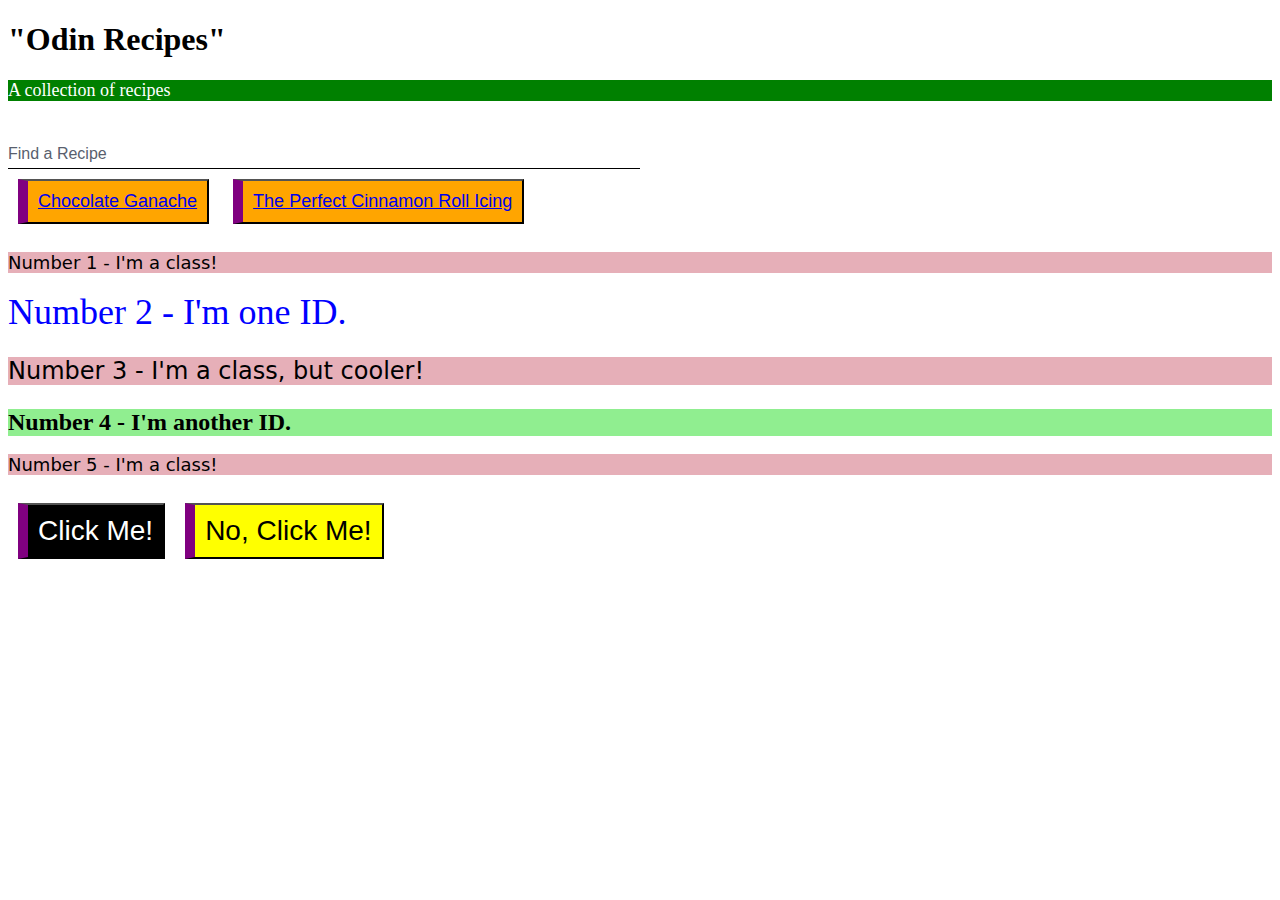
<file: index.html>
<!DOCTYPE html>
<html lang="en">

<head>
    <meta charset="UTF-8">
    <title>Odin Recipes</title>
    <link rel="stylesheet" href="style.css">
    <style>
        p {
            background-color: green;
            color: white;
            font-size: 18px;
        }
    </style>
</head>

<body>
    <div>
        <h1>"Odin Recipes"</h1>
    </div>
    <p>A collection of recipes</p>
    <div class="form">
        <input type="text" name="name" autocomplete="off" required />
        <label for="name" class="label-name"> <span class="content-name">Find a Recipe</span></label>
    </div>
    <button style="background-color: orange; font-size: 18px;"><a href="Chocolate_Ganache.html">Chocolate
            Ganache</a></button>
    <button style="background-color: orange; font-size: 18px;"><a href="The_Perfect_Cinnamon_Roll_Icing.html">The
            Perfect Cinnamon Roll Icing</a></button>
    <p class="odd">Number 1 - I'm a class!</p>
    <div id="two">Number 2 - I'm one ID.</div>
    <p class="odd oddly-cool">Number 3 - I'm a class, but cooler!</p>
    <div id="four">Number 4 - I'm another ID.</div>
    <p class="odd">Number 5 - I'm a class!</p>
    <div class="buttonContainer"><button class="click">Click Me!</button>
        <button class="Noclick">No, Click Me!</button>
    </div>

</body>

</html>
</file>
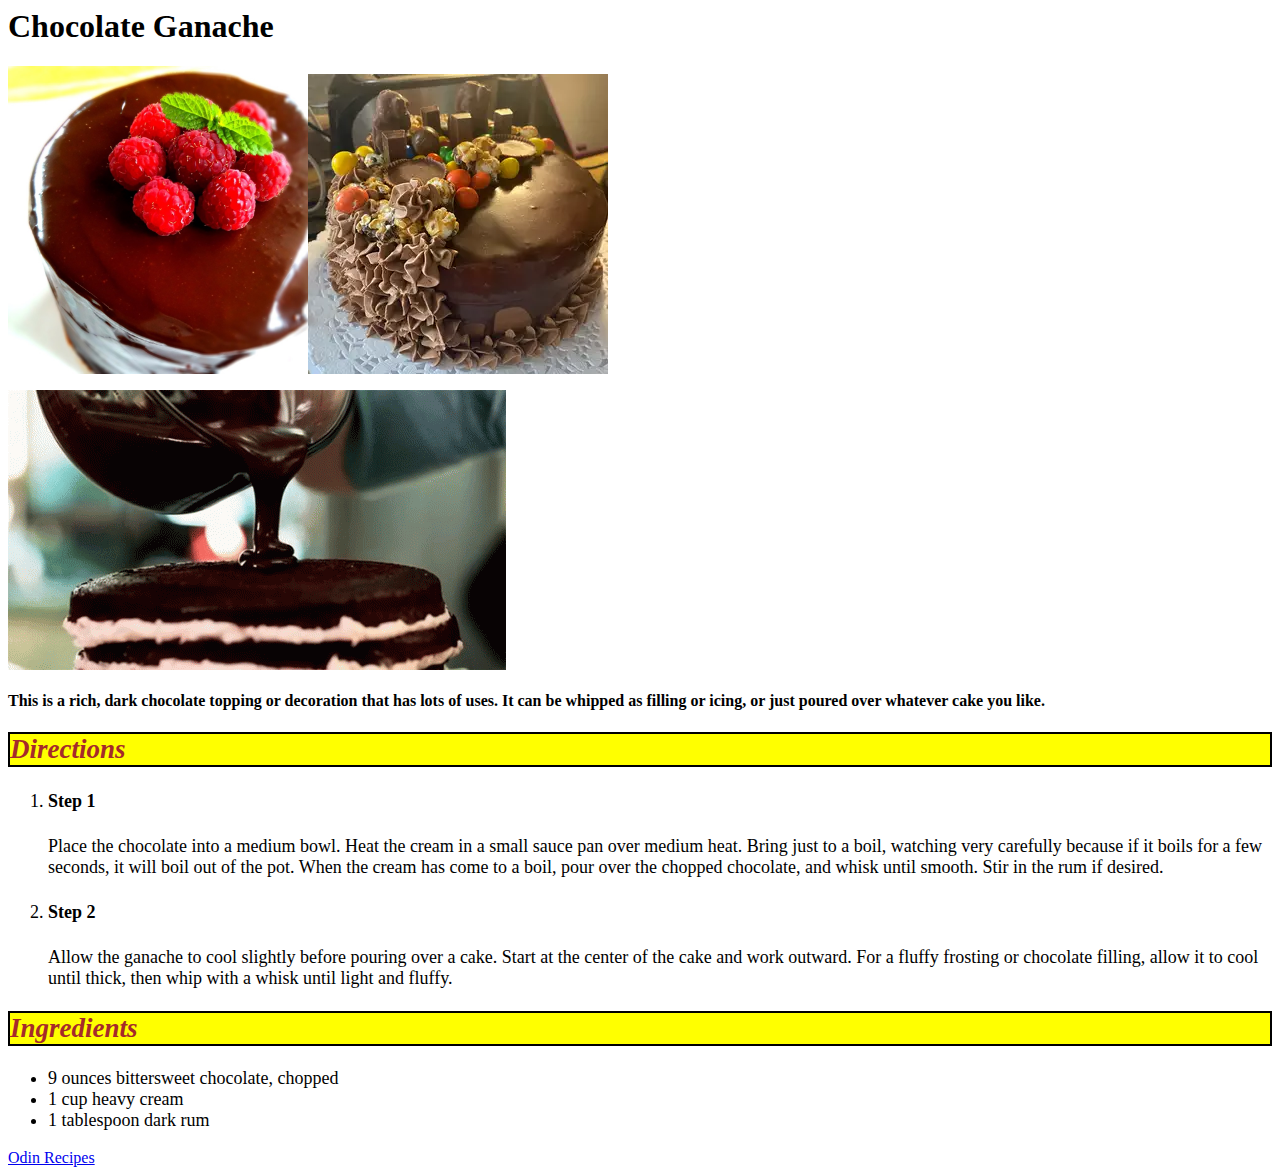
<file: Chocolate_Ganache.html>
<html>

<head>
    <meta charset="UTF-8">
    <title>recipes</title>
    <link rel="stylesheet" href="style.css">
</head>

<body>
    <h1>Chocolate Ganache</h1>
    <p><img class="avatar proportioned" src="recipes/image.jpeg" alt="Recipes pictures"><img class="avatar proportioned"
            src="recipes/image_chocolate_ganache.webp" alt="the second recipes pictures">
    </p>
    <div><img src="recipes/chocolate-cake-chocolate-ganache.gif" alt="chocolate ganache gif"></div>
    <p>
    <h4>This is a rich, dark chocolate topping or decoration that has lots of uses. It can be whipped as filling or
        icing, or just poured over whatever cake you like.</h4>
    </p>
    <div class="container">

        <h2 class="text">Directions</h2>

        <ol>
            <p>
                <li>
                    <h4>Step 1</h4>
                </li>
            </p>
            <p>Place the chocolate into a medium bowl. Heat the cream in a small sauce pan over medium heat. Bring just
                to a
                boil, watching very carefully because if it boils for a few seconds, it will boil out of the pot. When
                the
                cream
                has come to a boil, pour over the chopped chocolate, and whisk until smooth. Stir in the rum if desired.
            </p>
            <p>
            </p>
            <li>
                <h4>Step 2</h4>
            </li>
            </p>
            <p>Allow the ganache to cool slightly before pouring over a cake. Start at the center of the cake and work
                outward.
                For a fluffy frosting or chocolate filling, allow it to cool until thick, then whip with a whisk until
                light
                and
                fluffy.</p>
        </ol>
        <h2 class="text">Ingredients</h2>
        <ul>
            <li>9 ounces bittersweet chocolate, chopped</li>
            <li>1 cup heavy cream</li>
            <li>1 tablespoon dark rum</li>
        </ul>
    </div>
    <a href="index.html">Odin Recipes</a>
</body>

</html>
</file>
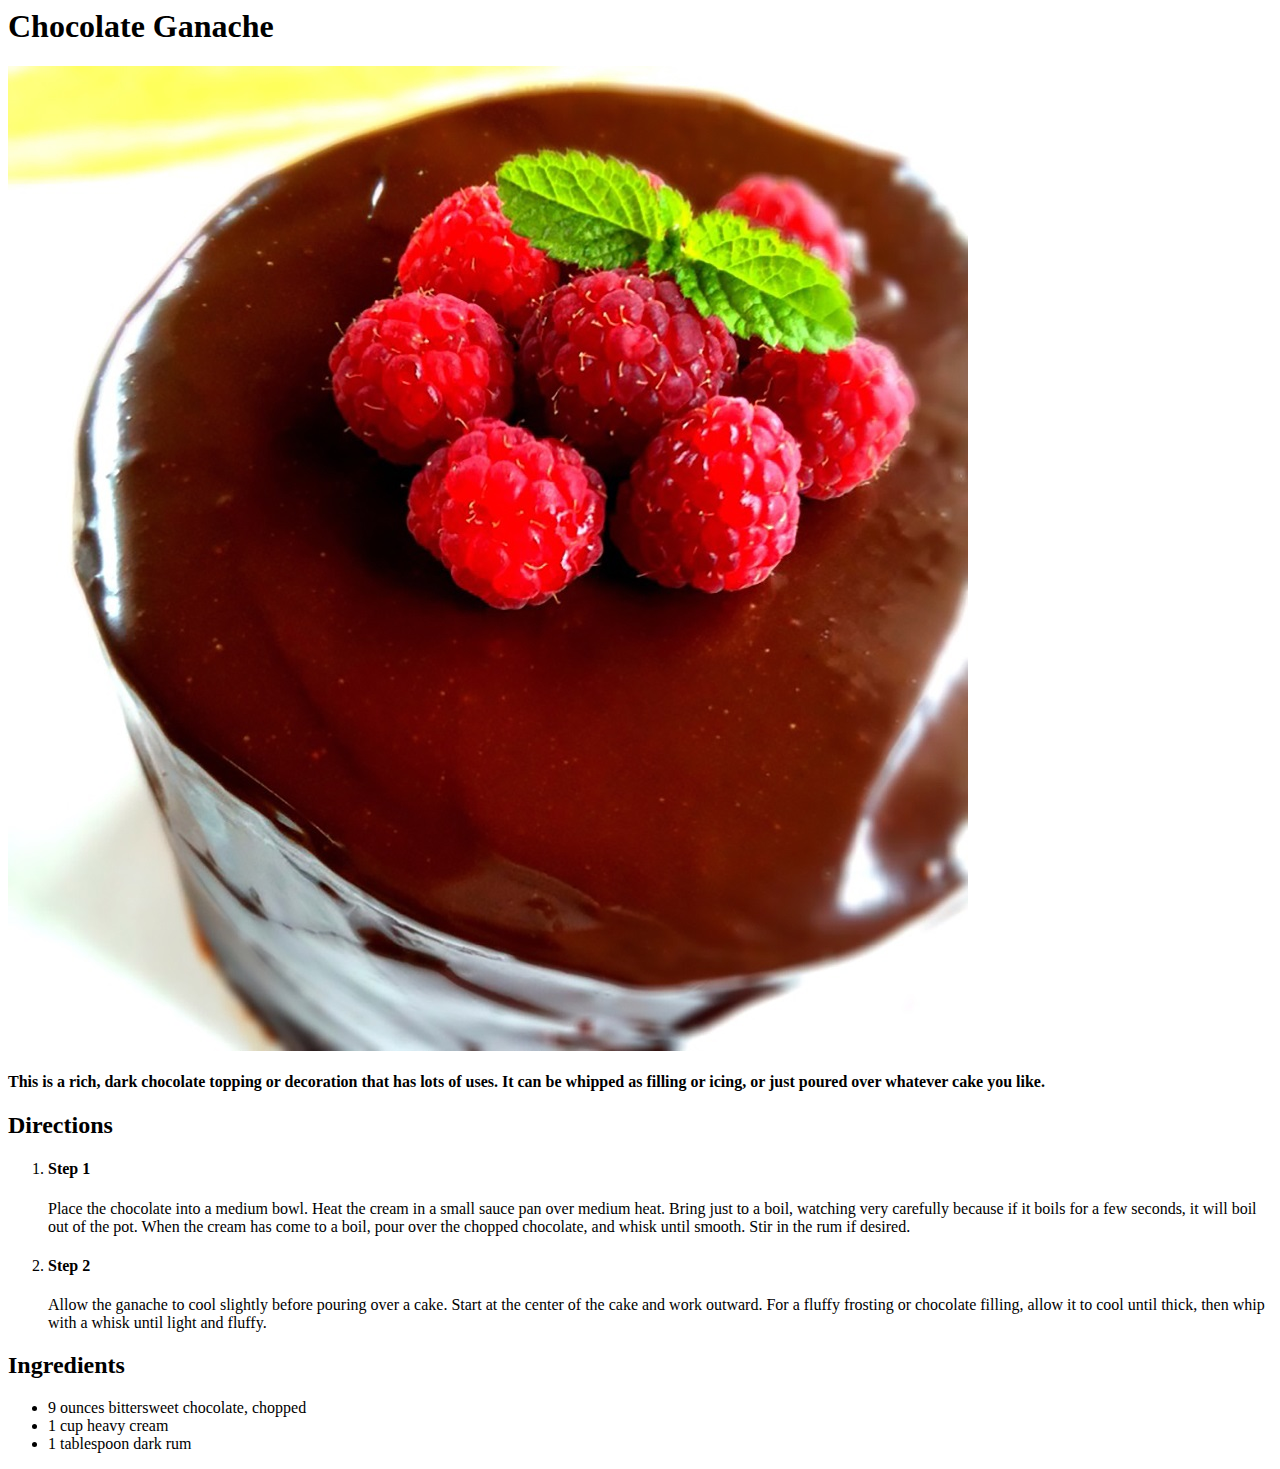
<file: lasagna.html>
<html>

<head>
    <meta charset="UTF-8">
    <title>recipes</title>
</head>

<body>
    <h1>Chocolate Ganache</h1>
    <p><img src="recipes/image.jpeg" alt="Recipes pictures"></p>
    <p>
    <h4>This is a rich, dark chocolate topping or decoration that has lots of uses. It can be whipped as filling or
        icing, or just poured over whatever cake you like.</h4>
    </p>
    <p>
    <h2>Directions</h2>
    </p>
    <ol>
        <p>
            <li>
                <h4>Step 1</h4>
            </li>
        </p>
        <p>Place the chocolate into a medium bowl. Heat the cream in a small sauce pan over medium heat. Bring just to a
            boil, watching very carefully because if it boils for a few seconds, it will boil out of the pot. When the
            cream
            has come to a boil, pour over the chopped chocolate, and whisk until smooth. Stir in the rum if desired.</p>
        <p>
            <li>
                <h4>Step 2</h4>
            </li>
        </p>
        <p>Allow the ganache to cool slightly before pouring over a cake. Start at the center of the cake and work
            outward.
            For a fluffy frosting or chocolate filling, allow it to cool until thick, then whip with a whisk until light
            and
            fluffy.</p>
        <p>
    </ol>

    <h2>Ingredients</h2>
    </p>
    <ul>
        <li>9 ounces bittersweet chocolate, chopped</li>
        <li>1 cup heavy cream</li>
        <li>1 tablespoon dark rum</li>
    </ul>

</body>

</html>
</file>
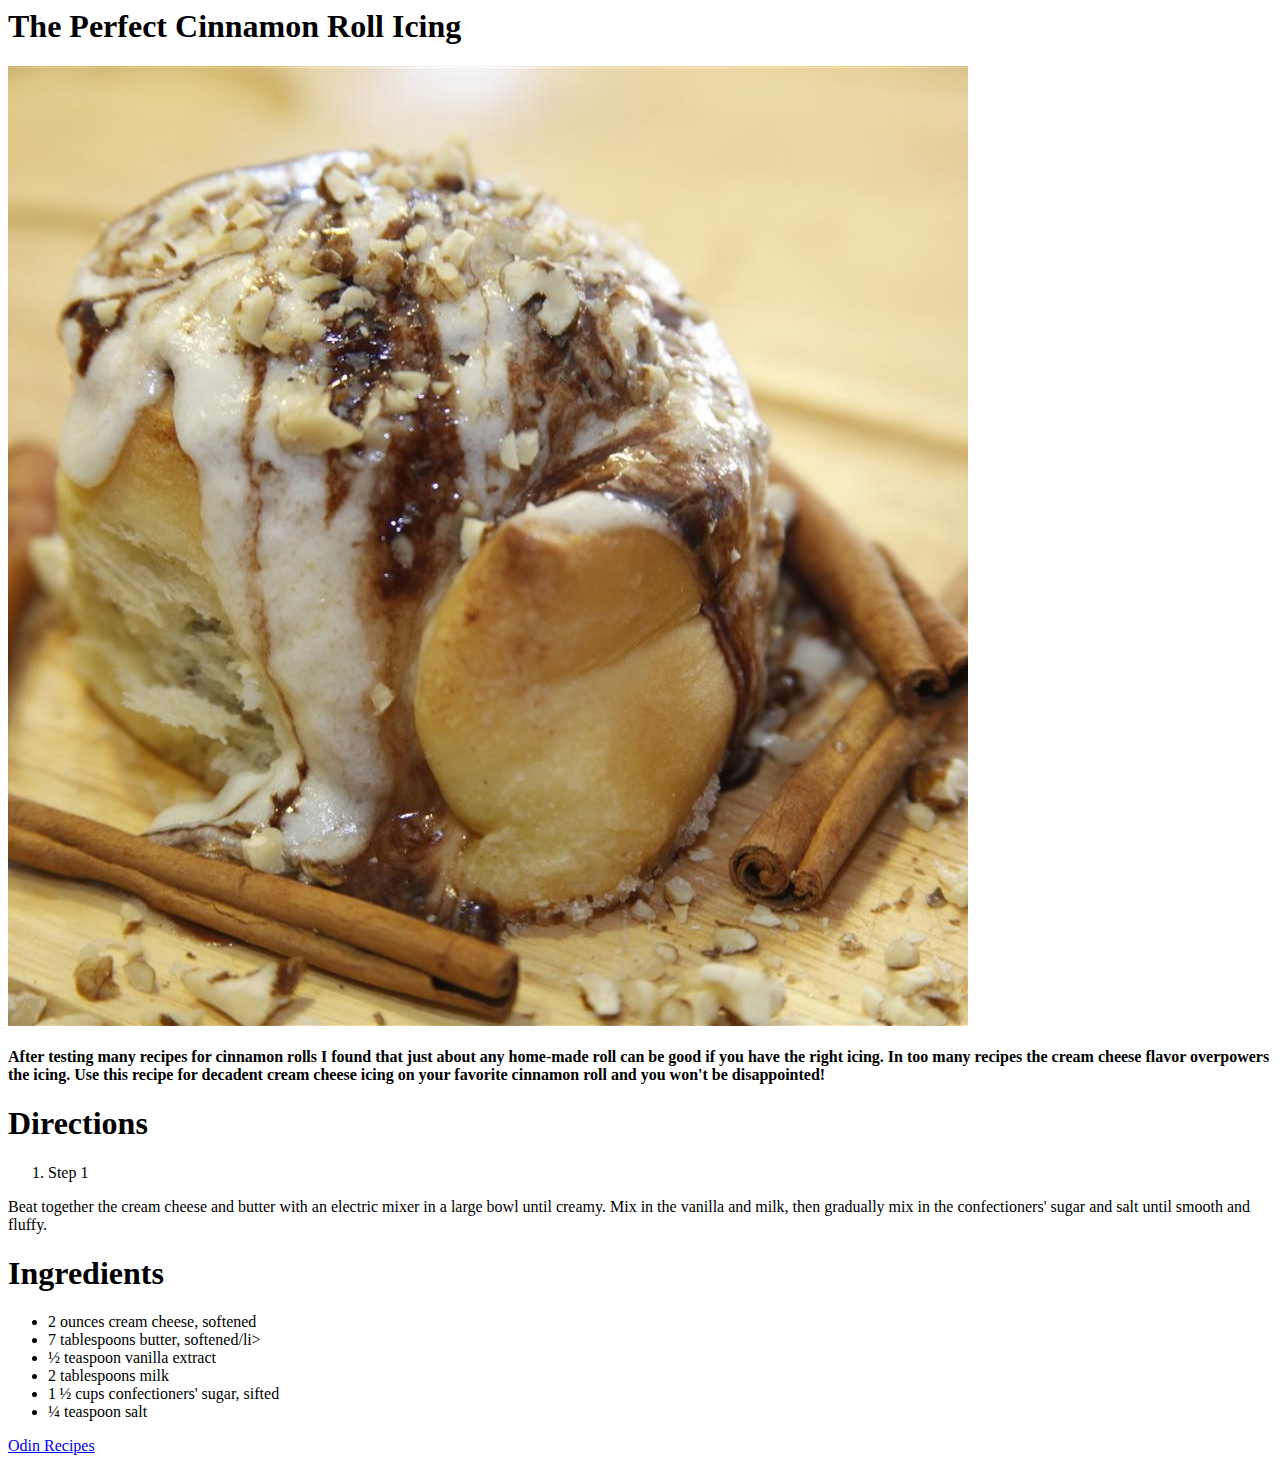
<file: The_Perfect_Cinnamon_Roll_Icing.html>
<html>

<head>
    <meta charset="UTF-8">
    <title>The Perfect Cinnamon Roll Icing</title>
</head>

<body>
    <p>
    <h1>The Perfect Cinnamon Roll Icing</h1>
    </p>
    <img src="recipes/image_perfect_cinnamon_roll_icing.jpeg" alt="the perfect cinnamon roll icing">
    <p>
    <h4>After testing many recipes for cinnamon rolls I found that just about any home-made roll can be good if you have
        the
        right icing. In too many recipes the cream cheese flavor overpowers the icing. Use this recipe for decadent
        cream cheese
        icing on your favorite cinnamon roll and you won't be disappointed!</h4>
    </p>
    <p>
    <h1>Directions</h1>
    </p>
    <p>
    <ol>
        <li>Step 1</li>
    </ol>
    </p>
    <p>Beat together the cream cheese and butter with an electric mixer in a large bowl until creamy. Mix in the vanilla
        and
        milk, then gradually mix in the confectioners' sugar and salt until smooth and fluffy.</p>
    <p>
    <h1>Ingredients</h1>
    </p>
    <ul>
        <li>2 ounces cream cheese, softened</li>
        <li>7 tablespoons butter, softened/li>
        <li>½ teaspoon vanilla extract</li>
        <li>2 tablespoons milk</li>
        <li>1 ½ cups confectioners' sugar, sifted</li>
        <li>¼ teaspoon salt</li>
    </ul>
    <p><a href="index.html">Odin Recipes</a></p>




</body>

</html>
</file>
<file: style.css>
.odd {
   color: black;
   background-color: rgb(230, 175, 184);
   font-family: Verdana, 'DejaVu Sans', sans-serif;
}
#two {
   color: blue;
   background-color: white;
   font-size: 36px;
   text-align: left;
}
.oddly-cool {
   font-size: 24px;
}
#four {
   background-color: lightgreen;
   font-size: 24px;
   font-weight: bold;
   text-align: left;
   color: black;
}
button {
   font-size: 28px;
   font-family: Helvetica, 'Times New Roman', sans-serif;
   border-right-style: 10px solid purple;
   border-left: 10px solid purple;
   padding: 10px;
   margin: 10px;
}
.click {
   background-color: black;
   color: white;
}
.Noclick {
   background-color: yellow;
}
.avatar.proportioned {
   height: auto;
   width: 300;
}
.container .text {
   background-color: yellow;
   color: brown;
   font-style: italic;
   border: 2px solid black;
   padding: auto;
}
.container {
   background-color: white;
   color: black;
   font-size: 18px;
   font-weight: lighter;
   text-align: left;
}
.buttonContainer {
   display: flex;
}
.form {
   font-family: sans-serif;
   font-size: 16px;
   width: 50%;
   position: relative;
   background: blue;
   height: 50px;
   overflow: hidden;
}
.form input {
   width: 100%;
   height: 100%;
   color: #595f6e;
   padding-top: 0px;
   border: none;
   outline: none;
}
.form label {
   position: absolute;
   bottom: 0px;
   left: 0%;
   width: 100%;
   height: 100%;
   pointer-events: none;
   border-bottom: 1px solid black;
}
.form label::after {
   content: '';
   position: absolute;
   left: 0px;
   bottom: -1px;
   height: 100%;
   width: 100%;
   border-bottom: 3px solid#5fa8d3;
   transform: translateX(-100%);
   transition: transform 0.3s ease;
}

.content-name {
   position: absolute;
   bottom: 5px;
   left: 0px;
   transition: all 0.3s ease;
   color: #595f6e;
}
.form input:focus + .label-name .content-name,
.form input:valid + .label-name .content-name {
   transform: translateY(-150%);
   font-size: 14px;
   color: #5fa8d3;
}
.form input:focus + .label-name::after,
.form input:valid + label-name::after {
   transform: translateX(0%);
}
</file>
